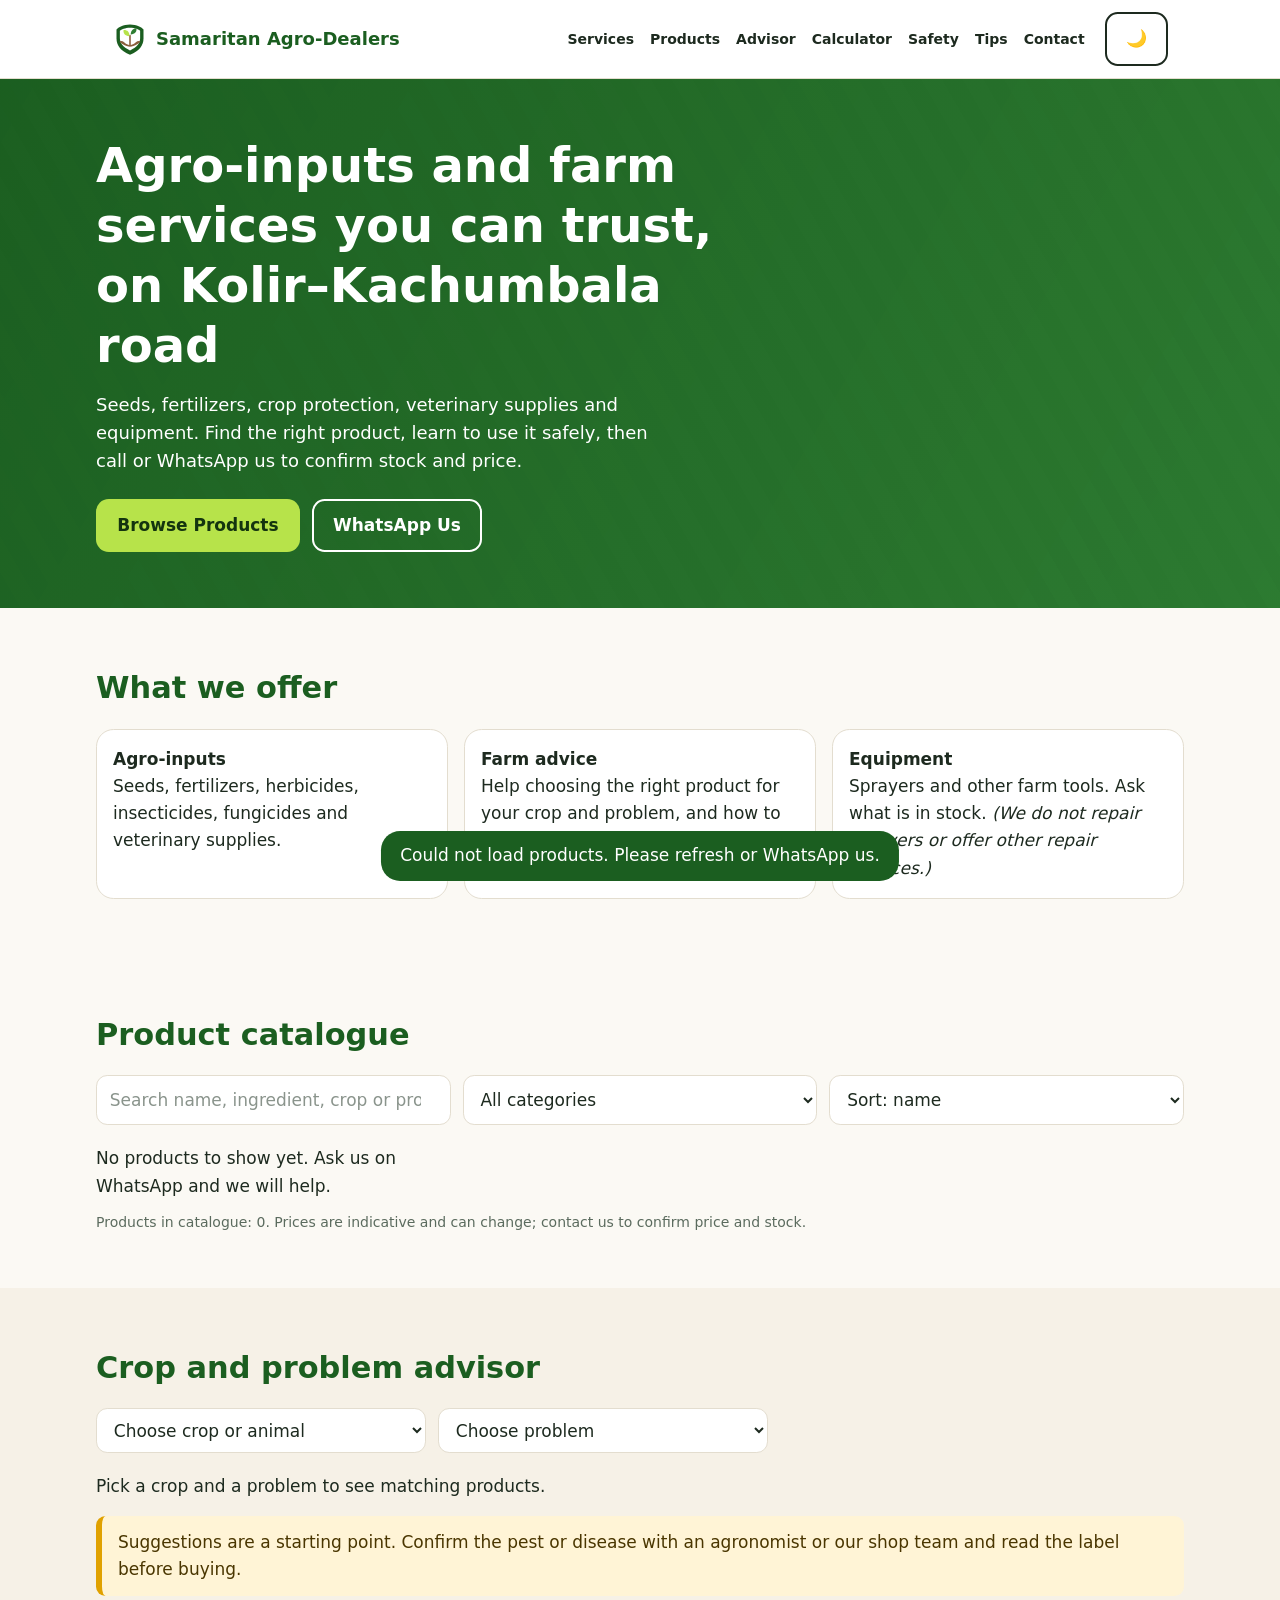
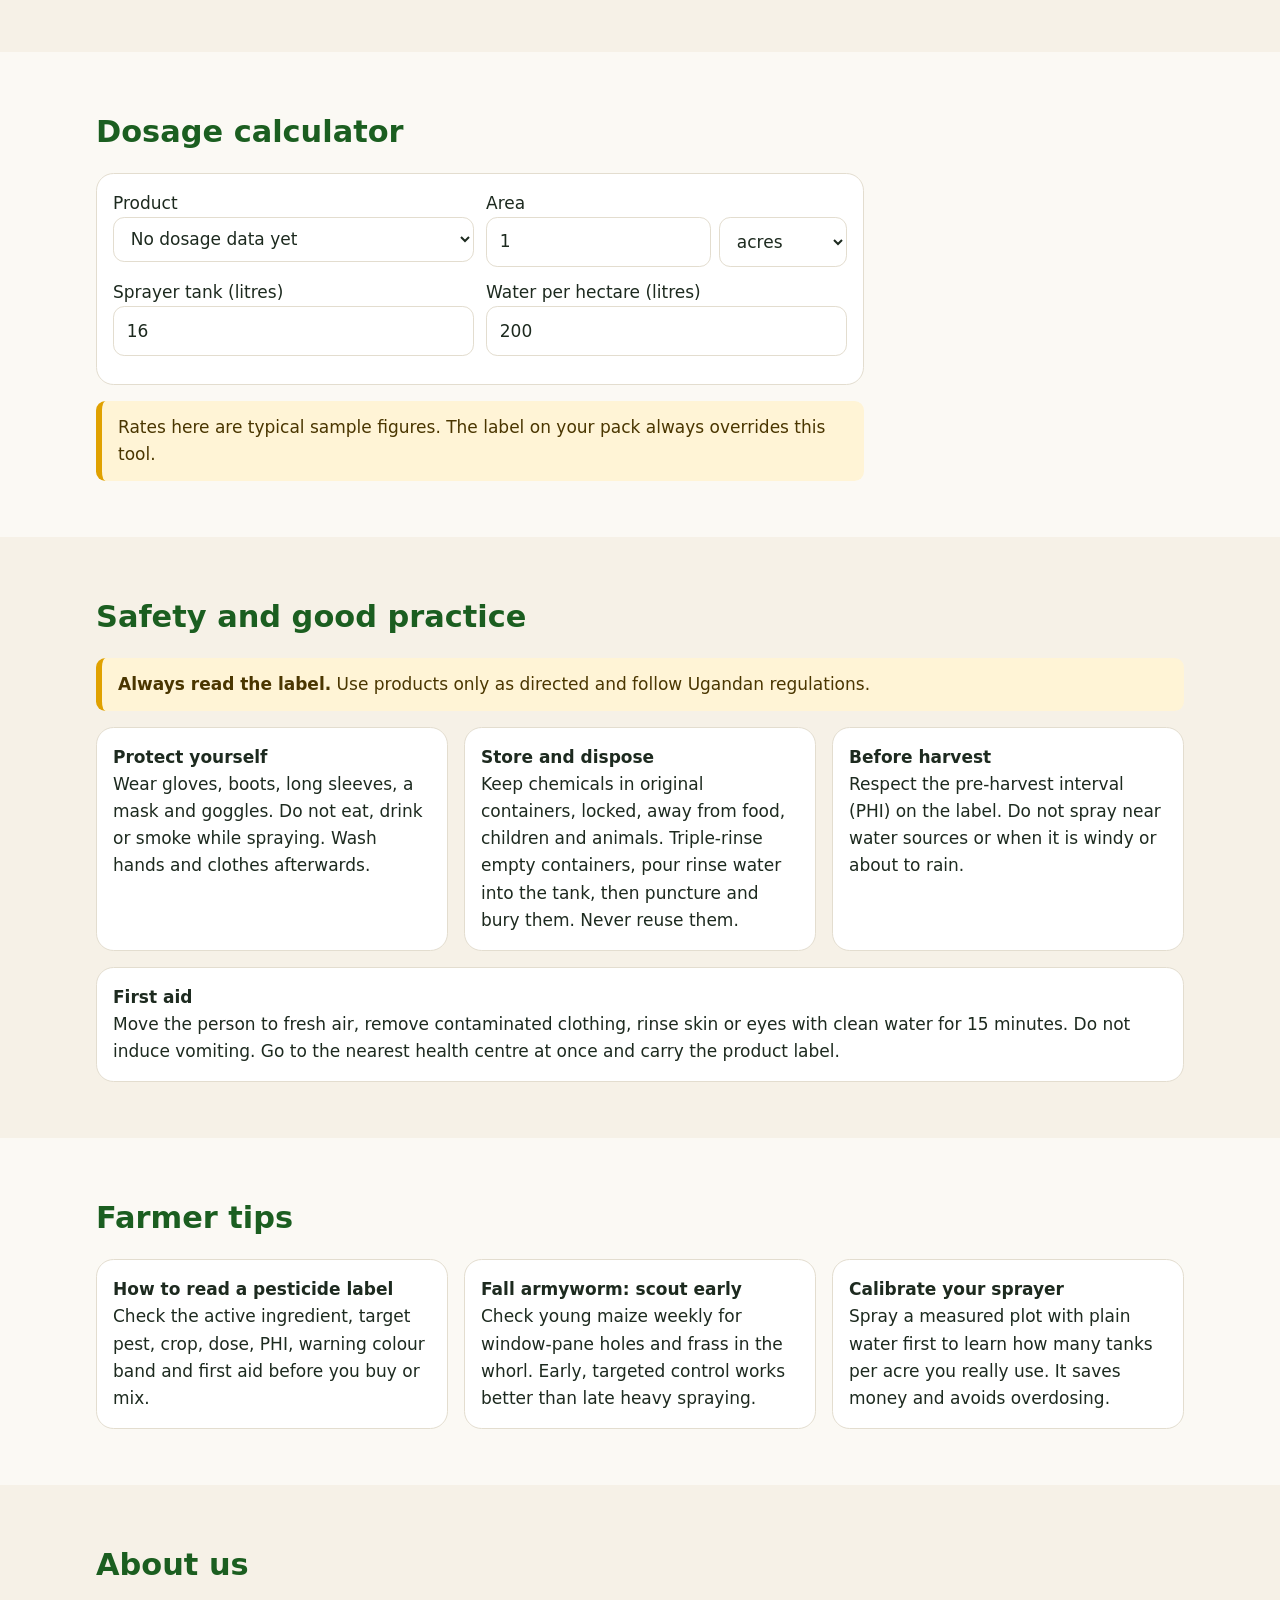
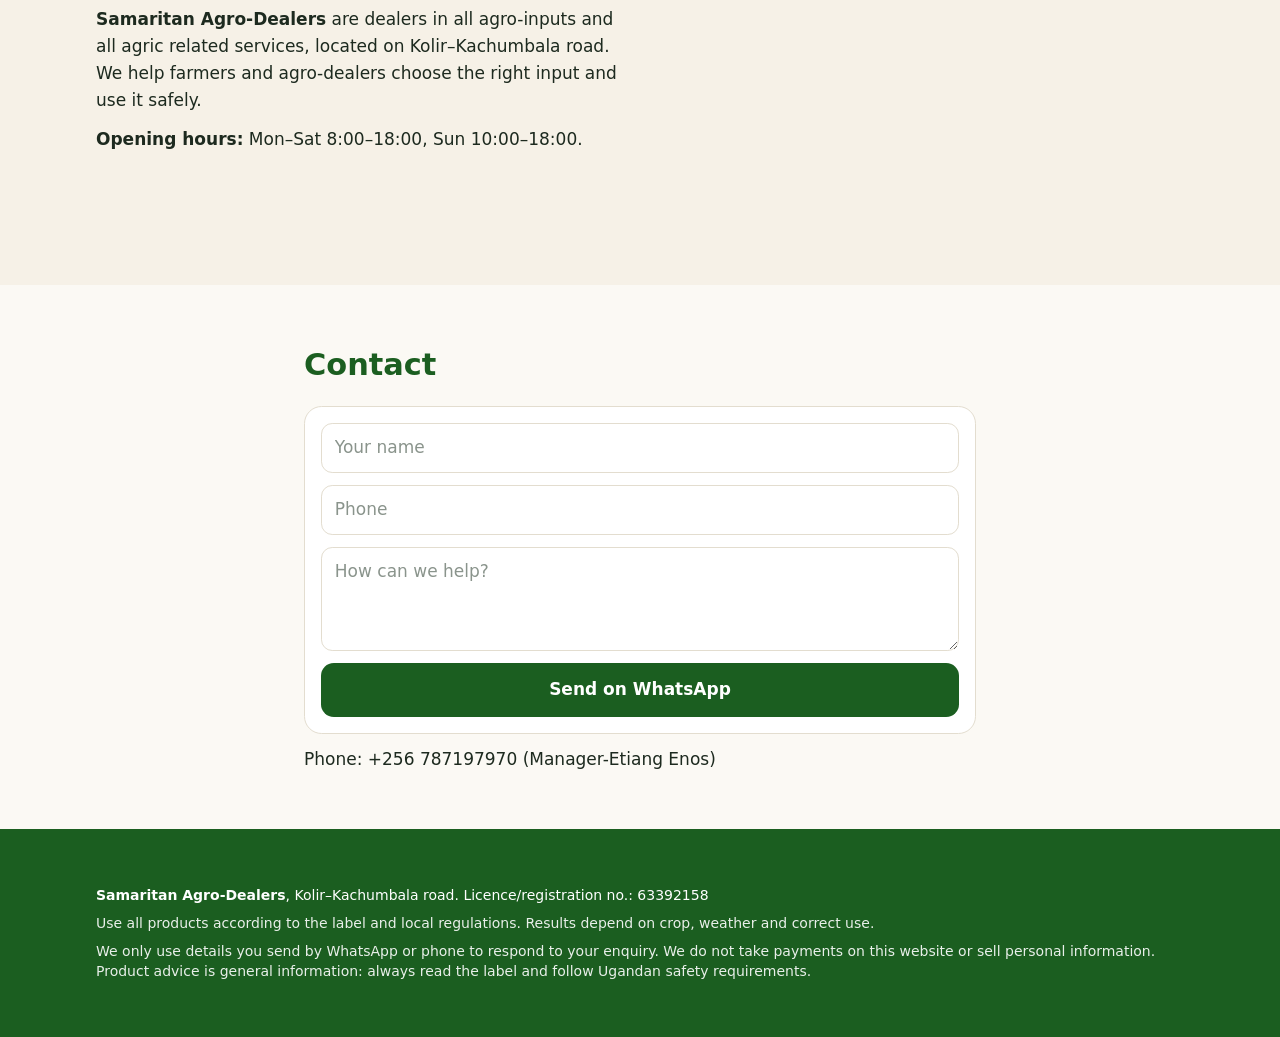
<file: index.html>
<!DOCTYPE html>
<html lang="en">

<head>
    <meta charset="utf-8">
    <meta name="viewport" content="width=device-width,initial-scale=1">
    <title>Samaritan Agro-Dealers | Agro-inputs &amp; Agric Services, Kolir–Kachumbala Road</title>
    <meta name="description"
        content="Samaritan Agro-Dealers: dealers in all agro-inputs and agricultural services on Kolir–Kachumbala road. Find the right product, use it safely, ask us on WhatsApp.">
    <meta property="og:title" content="Samaritan Agro-Dealers">
    <meta property="og:description"
        content="Agro-inputs and agric services, Kolir–Kachumbala road. Browse products and enquire on WhatsApp.">
    <meta property="og:type" content="website">
    <script
        type="application/ld+json">{"@context":"https://schema.org","@type":"LocalBusiness","name":"Samaritan Agro-Dealers","description":"Dealers in all agro-inputs and agric related services","address":{"@type":"PostalAddress","streetAddress":"Kolir–Kachumbala road","addressCountry":"UG"},"telephone":"+256787197970"}</script>
    <link rel="stylesheet" href="style.css">
</head>

<body>
    <header class="sticky top-0 z-40 bg-card border-b" style="border-color:var(--line)">
        <nav class="wrap flex items-center gap-3 py-3 px-4" aria-label="Main">
            <a href="#top" class="brand flex items-center gap-2 font-extrabold text-lg" aria-label="Samaritan Agro-Dealers">
                <svg class="brand-mark" viewBox="0 0 64 64" role="img" aria-label="Seedling growing from caring hands">
                    <path fill="#1B5E20"
                        d="M32 6C20 6 11 11 8 15v16c0 12 7 22 24 29 17-7 24-17 24-29V15C53 11 44 6 32 6Z" />
                    <path fill="#fff"
                        d="M32 12c-8.8 0-15.5 3.2-18 5.2v13.1c0 8.6 4.7 16 18 22.1 13.3-6.1 18-13.5 18-22.1V17.2C47.5 15.2 40.8 12 32 12Z" />
                    <path fill="#8B5E3C"
                        d="M30.3 42.8c-3.3-.9-6.2-2.5-8.7-4.9-2.2-2.1-4.7-2.8-7.5-2.1-.5.1-.7.8-.3 1.2 3.2 3.6 7.3 6.1 12.2 7.5 2.2.6 4.3 1.1 6.1 1.3v-3Zm3.4 0c3.3-.9 6.2-2.5 8.7-4.9 2.2-2.1 4.7-2.8 7.5-2.1.5.1.7.8.3 1.2-3.2 3.6-7.3 6.1-12.2 7.5-2.2.6-4.3 1.1-6.1 1.3v-3Z" />
                    <path fill="none" stroke="#8B5E3C" stroke-linecap="round" stroke-width="2.8"
                        d="M32 43V26" />
                    <path fill="#B7E34A"
                        d="M30.8 27.1c-7.9-.5-11.2-5.2-10.2-11.1 6.5-.3 10.9 3.3 10.2 11.1Z" />
                    <path fill="#2E7D32"
                        d="M33.2 23.8c.5-7.1 4.8-10.8 10.2-10.4.8 5.8-2.4 10-10.2 10.4Z" />
                </svg>
                <span>Samaritan Agro-Dealers</span>
            </a>
            <div class="hidden md:flex gap-4 ml-auto text-sm font-semibold">
                <a href="#services">Services</a><a href="#products">Products</a><a href="#advisor">Advisor</a><a
                    href="#calculator">Calculator</a><a href="#safety">Safety</a><a href="#tips">Tips</a><a
                    href="#contact">Contact</a>
            </div>
            <button id="dark" class="ml-auto md:ml-2 btn btn-out" aria-label="Toggle dark mode">🌙</button>
        </nav>
    </header>

    <main id="top">
        <section class="hero sec">
            <div class="wrap">
                <h1 class="text-4xl md:text-5xl font-extrabold max-w-2xl leading-tight">Agro-inputs and farm services
                    you can trust, on Kolir–Kachumbala road</h1>
                <p class="mt-4 text-lg max-w-xl">Seeds, fertilizers, crop protection, veterinary supplies and equipment.
                    Find the right product, learn to use it safely, then call or WhatsApp us to confirm stock and price.
                </p>
                <div class="mt-6 flex flex-wrap gap-3"><a href="#products" class="btn btn-lime">Browse Products</a><a
                        id="waHero" class="btn btn-out" target="_blank" rel="noopener">WhatsApp Us</a></div>
            </div>
        </section>

        <section id="services" class="sec">
            <div class="wrap">
                <h2 class="t">What we offer</h2>
                <div class="grid gap-4 md:grid-cols-3">
                    <div class="card">
                        <h3 class="font-bold">Agro-inputs</h3>
                        <p>Seeds, fertilizers, herbicides, insecticides, fungicides and veterinary supplies.</p>
                    </div>
                    <div class="card">
                        <h3 class="font-bold">Farm advice</h3>
                        <p>Help choosing the right product for your crop and problem, and how to use it safely.</p>
                    </div>
                    <div class="card">
                        <h3 class="font-bold">Equipment</h3>
                        <p>Sprayers and other farm tools. Ask what is in stock. <em>(We do not repair sprayers or offer
                                other repair services.)</em></p>
                    </div>
                </div>
            </div>
        </section>

        <section id="products" class="sec">
            <div class="wrap">
                <h2 class="t">Product catalogue</h2>
                <div class="grid gap-3 md:grid-cols-3 mb-5">
                    <input id="q" class="field" type="search" placeholder="Search name, ingredient, crop or problem"
                        aria-label="Search products">
                    <select id="cat" class="field" aria-label="Category"></select>
                    <select id="sort" class="field" aria-label="Sort">
                        <option value="name">Sort: name</option>
                        <option value="lo">Price: low to high</option>
                        <option value="hi">Price: high to low</option>
                    </select>
                </div>
                <div id="grid" class="grid gap-4 sm:grid-cols-2 lg:grid-cols-3"></div>
                <p class="text-sm mt-3" style="color:var(--mute)">Products in catalogue: <span id="count">0</span>.
                    Prices are indicative and can change; contact us to confirm price and stock.</p>
            </div>
        </section>

        <section id="advisor" class="sec bg-earth">
            <div class="wrap">
                <h2 class="t">Crop and problem advisor</h2>
                <div class="grid gap-3 md:grid-cols-2 max-w-2xl"><select id="aCrop" class="field"
                        aria-label="Crop"></select><select id="aProb" class="field" aria-label="Problem"></select></div>
                <div id="aOut" class="grid gap-4 sm:grid-cols-2 mt-5"></div>
                <p class="warn mt-4">Suggestions are a starting point. Confirm the pest or disease with an agronomist or
                    our shop team and read the label before buying.</p>
            </div>
        </section>

        <section id="calculator" class="sec">
            <div class="wrap">
                <h2 class="t">Dosage calculator</h2>
                <div class="card grid gap-3 md:grid-cols-2 max-w-3xl">
                    <label>Product<select id="cProd" class="field"></select></label>
                    <label>Area<span class="flex gap-2"><input id="cArea" type="number" min="0" step="0.1" value="1"
                                class="field"><select id="cUnit" class="field" style="max-width:8rem">
                                <option value="2.471">acres</option>
                                <option value="1">hectares</option>
                            </select></span></label>
                    <label>Sprayer tank (litres)<input id="cTank" type="number" min="1" value="16"
                            class="field"></label>
                    <label>Water per hectare (litres)<input id="cWater" type="number" min="50" value="200"
                            class="field"></label>
                    <div id="cOut" class="md:col-span-2 font-semibold" aria-live="polite"></div>
                </div>
                <p class="warn mt-4 max-w-3xl">Rates here are typical sample figures. The label on your pack always
                    overrides this tool.</p>
            </div>
        </section>

        <section id="safety" class="sec bg-earth">
            <div class="wrap">
                <h2 class="t">Safety and good practice</h2>
                <p class="warn mb-4"><strong>Always read the label.</strong> Use products only as directed and follow
                    Ugandan regulations.</p>
                <div class="grid gap-4 md:grid-cols-3">
                    <div class="card">
                        <h3 class="font-bold">Protect yourself</h3>
                        <p>Wear gloves, boots, long sleeves, a mask and goggles. Do not eat, drink or smoke while
                            spraying. Wash hands and clothes afterwards.</p>
                    </div>
                    <div class="card">
                        <h3 class="font-bold">Store and dispose</h3>
                        <p>Keep chemicals in original containers, locked, away from food, children and animals.
                            Triple-rinse empty containers, pour rinse water into the tank, then puncture and bury them.
                            Never reuse them.</p>
                    </div>
                    <div class="card">
                        <h3 class="font-bold">Before harvest</h3>
                        <p>Respect the pre-harvest interval (PHI) on the label. Do not spray near water sources or when
                            it is windy or about to rain.</p>
                    </div>
                </div>
                <div class="card mt-4">
                    <h3 class="font-bold">First aid</h3>
                    <p>Move the person to fresh air, remove contaminated clothing, rinse skin or eyes with clean water
                        for 15 minutes. Do not induce vomiting. Go to the nearest health centre at once and carry the
                        product label.</p>
                </div>
            </div>
        </section>

        <section id="tips" class="sec">
            <div class="wrap">
                <h2 class="t">Farmer tips</h2>
                <div class="grid gap-4 md:grid-cols-3">
                    <article class="card">
                        <h3 class="font-bold">How to read a pesticide label</h3>
                        <p>Check the active ingredient, target pest, crop, dose, PHI, warning colour band and first aid
                            before you buy or mix.</p>
                    </article>
                    <article class="card">
                        <h3 class="font-bold">Fall armyworm: scout early</h3>
                        <p>Check young maize weekly for window-pane holes and frass in the whorl. Early, targeted
                            control works better than late heavy spraying.</p>
                    </article>
                    <article class="card">
                        <h3 class="font-bold">Calibrate your sprayer</h3>
                        <p>Spray a measured plot with plain water first to learn how many tanks per acre you really use.
                            It saves money and avoids overdosing.</p>
                    </article>
                </div>
            </div>
        </section>

        <section id="about" class="sec bg-earth">
            <div class="wrap grid gap-6 md:grid-cols-2">
                <div>
                    <h2 class="t">About us</h2>
                    <p><strong>Samaritan Agro-Dealers</strong> are dealers in all agro-inputs and all agric related
                        services, located on Kolir–Kachumbala road. We help farmers and agro-dealers choose the right
                        input and use it safely.</p>
                    <p class="mt-3"><strong>Opening hours:</strong> Mon–Sat 8:00–18:00, Sun 10:00–18:00.</p>
                </div>
                <iframe title="Map: Kachumbala" loading="lazy" class="w-full rounded-2xl border-0"
                    style="min-height:18rem"
                    src="https://maps.google.com/maps?q=Kachumbala%20Uganda&output=embed"></iframe>
            </div>
        </section>

        <section id="contact" class="sec">
            <div class="wrap max-w-2xl">
                <h2 class="t">Contact</h2>
                <form id="cf" class="card grid gap-3" novalidate>
                    <input id="cfN" class="field" placeholder="Your name" required aria-label="Name"><input id="cfP"
                        class="field" type="tel" placeholder="Phone" required aria-label="Phone">
                    <textarea id="cfM" class="field" rows="3" placeholder="How can we help?" required
                        aria-label="Message"></textarea>
                    <button class="btn btn-green">Send on WhatsApp</button>
                </form>
                <p class="mt-3">Phone: <a href="tel:+256787197970">+256 787197970</a> (Manager-Etiang Enos)</p>
            </div>
        </section>
    </main>

    <footer class="sec text-sm" style="background:var(--g);color:#fff">
        <div class="wrap">
            <p><strong>Samaritan Agro-Dealers</strong>, Kolir–Kachumbala road. Licence/registration no.: 63392158</p>
            <p class="mt-2 opacity-90">Use all products according to the label and local regulations. Results depend on
                crop, weather and correct use.</p>
            <p class="mt-2 opacity-90">We only use details you send by WhatsApp or phone to respond to your enquiry.
                We do not take payments on this website or sell personal information. Product advice is general
                information: always read the label and follow Ugandan safety requirements.</p>
        </div>
    </footer>

    <dialog id="pm"></dialog>
    <div id="toast" role="status"></div>
    <script src="config.js"></script>
    <script src="sample-products.js"></script>
    <script src="app.js"></script>
</body>

</html>
</file>
<file: style.css>
/* SAMARITAN AGRO-DEALERS: reset + theme + components + layout utilities. No external CSS/JS framework needed. */
*,::before,::after{box-sizing:border-box;border:0 solid var(--line,#e3ddcf)}
html{-webkit-text-size-adjust:100%;line-height:1.5}
body,h1,h2,h3,h4,p,blockquote,dl,dd,figure,fieldset{margin:0}
fieldset,legend{padding:0}
h1,h2,h3,h4{font-size:inherit;font-weight:inherit}
a{color:inherit;text-decoration:inherit}
img,svg,video{display:block;max-width:100%}
button,input,select,textarea{font:inherit;color:inherit;margin:0;letter-spacing:inherit}
button{background:transparent;padding:0;cursor:pointer}
textarea{resize:vertical}
::placeholder{color:#8a948c;opacity:1}
[hidden]{display:none!important}
:root{--g:#1B5E20;--g2:#2E7D32;--lime:#B7E34A;--earth:#F6F1E7;--sand:#E8DFCB;--bg:#FBF9F4;--card:#fff;--ink:#1d2a1f;--mute:#5b6b5e;--line:#e3ddcf}
html.dark{--bg:#101a12;--card:#17251a;--ink:#eaf2e6;--mute:#a7b8a9;--line:#27402b;--earth:#142016;--sand:#1d3022}
html{scroll-behavior:smooth;scroll-padding-top:4.5rem}
body{background:var(--bg);color:var(--ink);font-family:system-ui,"Segoe UI",Roboto,sans-serif;font-size:17px;line-height:1.6}
@media(prefers-reduced-motion:reduce){html{scroll-behavior:auto}*{transition:none!important}}
:focus-visible{outline:3px solid var(--lime);outline-offset:2px}
.hero{background:linear-gradient(120deg,rgba(27,94,32,.96),rgba(46,125,50,.88)),repeating-linear-gradient(60deg,#1B5E20 0 18px,#24692a 18px 36px);color:#fff}
.btn{display:inline-block;padding:.7rem 1.2rem;border-radius:.8rem;font-weight:700;cursor:pointer;border:2px solid transparent;transition:transform .15s}
.btn:hover{transform:translateY(-1px)}
.btn-lime{background:var(--lime);color:#14340f}.btn-green{background:var(--g);color:#fff}
.btn-out{border-color:currentColor;background:transparent}
.card{background:var(--card);border:1px solid var(--line);border-radius:1.1rem;padding:1rem}
.field{width:100%;padding:.65rem .8rem;border-radius:.7rem;border:1.5px solid var(--line);background:var(--card);color:var(--ink)}
.badge{font-size:.75rem;font-weight:700;padding:.15rem .55rem;border-radius:99px}
.in{background:#dff3c4;color:#1B5E20}.out{background:#fbd9d4;color:#8a1c10}
.sec{padding:3.5rem 1rem}.wrap{max-width:68rem;margin:auto}
h2.t{font-size:1.9rem;font-weight:800;color:var(--g);margin-bottom:1rem}html.dark h2.t{color:var(--lime)}
.warn{background:#fff4d6;border-left:6px solid #e0a100;color:#4a3600;padding:.8rem 1rem;border-radius:.6rem}
dialog{border:0;border-radius:1.2rem;padding:1.2rem;max-width:34rem;width:92vw;background:var(--card);color:var(--ink)}
dialog::backdrop{background:rgba(0,0,0,.55)}
#toast{width:max-content;max-width:90vw;text-align:center;position:fixed;left:50%;bottom:1.2rem;transform:translateX(-50%);background:var(--g);color:#fff;padding:.7rem 1.2rem;border-radius:1.2rem;opacity:0;pointer-events:none;transition:opacity .25s;z-index:60}
#toast.show{opacity:1}
.bg-card{background:var(--card)}.bg-earth{background:var(--earth)}

html dialog{padding:1.2rem}
.brand{color:var(--g)}html.dark .brand{color:var(--lime)}
.brand-mark{width:2.25rem;height:2.25rem;flex:none;display:block}

/* ---- Layout utilities (small hand-written replacement for the Tailwind CDN) ---- */
.flex{display:flex}.grid{display:grid}.hidden{display:none!important}
.flex-col{flex-direction:column}.flex-wrap{flex-wrap:wrap}.flex-1{flex:1 1 0%}
.items-center{align-items:center}.items-start{align-items:flex-start}.justify-between{justify-content:space-between}
.gap-1{gap:.25rem}.gap-2{gap:.5rem}.gap-3{gap:.75rem}.gap-4{gap:1rem}.gap-6{gap:1.5rem}
.gap-x-4{column-gap:1rem}.gap-y-1{row-gap:.25rem}
.mt-1{margin-top:.25rem}.mt-2{margin-top:.5rem}.mt-3{margin-top:.75rem}.mt-4{margin-top:1rem}.mt-5{margin-top:1.25rem}.mt-6{margin-top:1.5rem}.mt-8{margin-top:2rem}
.mb-2{margin-bottom:.5rem}.mb-3{margin-bottom:.75rem}.mb-4{margin-bottom:1rem}.mb-5{margin-bottom:1.25rem}
.ml-auto{margin-left:auto}
.px-4{padding-left:1rem;padding-right:1rem}.py-3{padding-top:.75rem;padding-bottom:.75rem}.py-6{padding-top:1.5rem;padding-bottom:1.5rem}
.w-full{width:100%}
.max-w-sm{max-width:24rem}.max-w-xl{max-width:36rem}.max-w-2xl{max-width:42rem}.max-w-3xl{max-width:48rem}
.text-sm{font-size:.875rem;line-height:1.25rem}.text-lg{font-size:1.125rem;line-height:1.75rem}.text-xl{font-size:1.25rem;line-height:1.75rem}.text-4xl{font-size:2.25rem;line-height:2.5rem}
.font-semibold{font-weight:600}.font-bold{font-weight:700}.font-extrabold{font-weight:800}
.leading-tight{line-height:1.25}.text-center{text-align:center}.opacity-90{opacity:.9}
.rounded{border-radius:.25rem}.rounded-xl{border-radius:.75rem}.rounded-2xl{border-radius:1rem}
.border-0{border-width:0}.border-b{border-bottom-width:1px}
.object-cover{object-fit:cover}
.sticky{position:sticky}.top-0{top:0}.z-40{z-index:40}
@media(min-width:640px){.sm\:grid-cols-2{grid-template-columns:repeat(2,minmax(0,1fr))}}
@media(min-width:768px){
 .md\:flex{display:flex!important}.md\:ml-2{margin-left:.5rem}.md\:text-5xl{font-size:3rem}
 .md\:grid-cols-2{grid-template-columns:repeat(2,minmax(0,1fr))}.md\:grid-cols-3{grid-template-columns:repeat(3,minmax(0,1fr))}
 .md\:col-span-2{grid-column:span 2/span 2}}
@media(min-width:1024px){.lg\:grid-cols-3{grid-template-columns:repeat(3,minmax(0,1fr))}}
</file>
